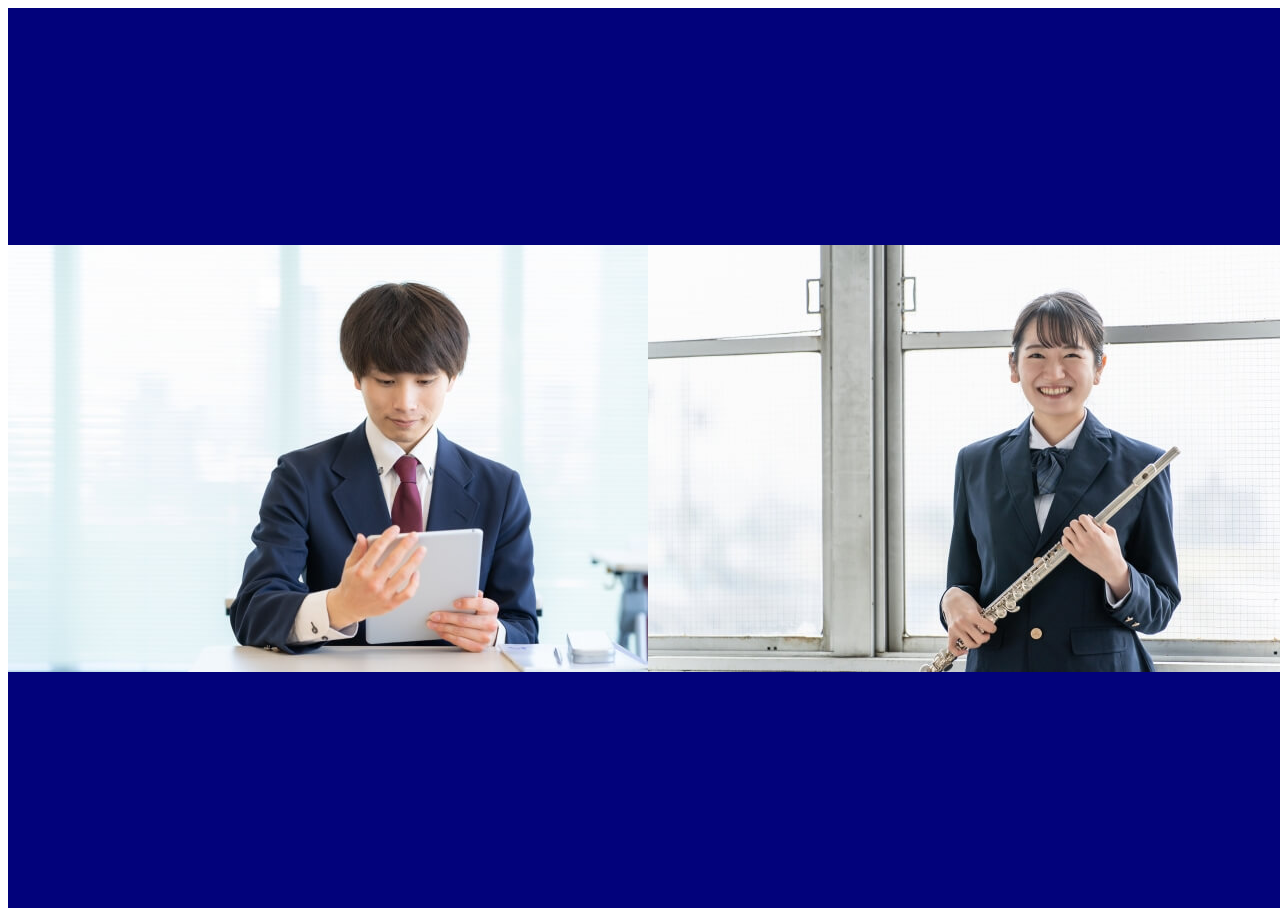
<file: door-animation/index.html>
<!DOCTYPE html>
<html lang="ja">
  <head>
    <meta charset="UTF-8" />
    <meta name="viewport" content="width=device-width, initial-scale=1.0" />
    <title>扉が開くアニメーション</title>
    <link rel="stylesheet" href="./styles.css" />
  </head>
  <body>
    <div class="wrapper">
      <div class="title__wrapper">
        <span class="title__sub">思い描く未来へ</span>
        <h1 class="title">DOOR</h1>
      </div>
      <div class="door__left">
        <img src="./images/32773631_s.jpg" alt="" />
      </div>
      <div class="door__right">
        <img src="./images/32810515_s.jpg" alt="" />
      </div>
    </div>
  </body>
</html>
</file>
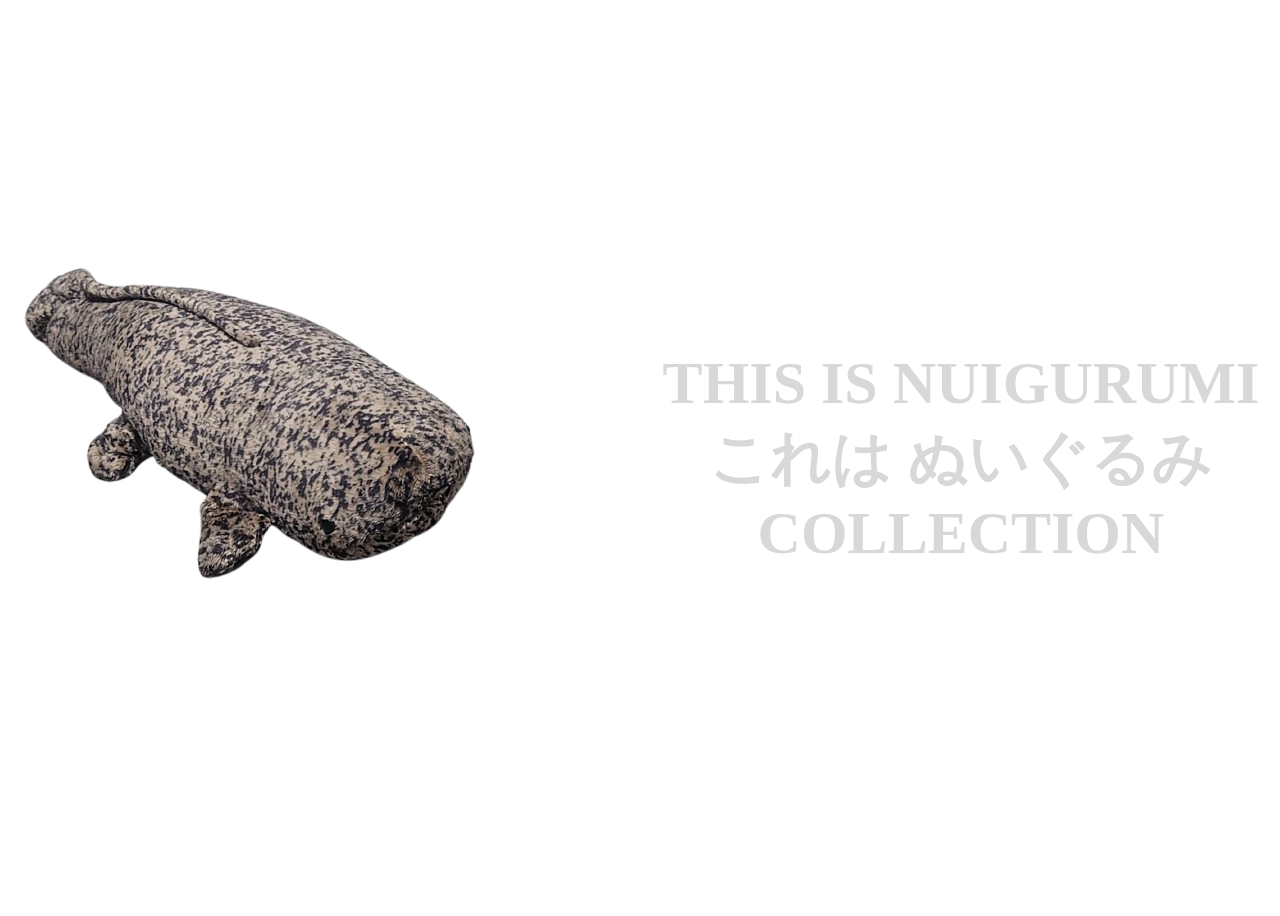
<file: text-animation/index.html>
<!DOCTYPE html>
<html lang="ja">
  <head>
    <meta charset="UTF-8" />
    <meta name="viewport" content="width=device-width, initial-scale=1.0" />
    <title>文字をなぞるアニメーション</title>
    <link rel="stylesheet" href="./styles.css" />
  </head>
  <body>
    <div class="wrapper">
      <div class="wrapper__img">
        <img src="./images/1-250810225250372-removebg-preview.png" alt="ぬいぐるみ" />
      </div>
      <div class="wrapper__text">
        <div class="text__under">
          <p class="text">
            <span class="text__line">THIS IS NUIGURUMI</span>
            <span class="text__line">これは ぬいぐるみ</span>
            <span class="text__line">COLLECTION</span>
          </p>
        </div>
        <div class="text__over">
          <p class="text">
            <span class="text__line">THIS IS NUIGURUMI</span>
            <span class="text__line">これは ぬいぐるみ</span>
            <span class="text__line">COLLECTION</span>
          </p>
        </div>
      </div>
    </div>
  </body>
</html>
</file>
<file: door-animation/styles.css>
.wrapper {
  position: relative;
  height: 100vh;
  width: 100vw;
  background-color: rgb(5, 5, 197);
  color: #fff;
  overflow: hidden;
}

.title__wrapper {
  position: absolute;
  top: 50%;
  left: 50%;
  transform: translate(-50%, -50%);
  text-align: center;
}

.title {
  font-size: 5rem;
}

.door__left,
.door__right {
  position: absolute;
  top: 0;
  width: 50%;
  height: 100%;
  display: grid;
  place-items: center;
}

.door__left > img,
.door__right > img {
  width: 100%;
  height: auto;
}

.door__left {
  left: 0;
  background-color: rgb(2, 2, 123);
  transform-origin: left center;
  animation: openLeft 1s ease forwards;
}

.door__right {
  right: 0;
  background-color: rgb(2, 2, 123);
  transform-origin: right center;
  animation: openRight 1s ease forwards;
}

@keyframes openLeft {
  0% {
    transform: perspective(800px) rotateY(0deg);
  }
  100% {
    transform: perspective(800px) rotateY(30deg);
  }
}

@keyframes openRight {
  0% {
    transform: perspective(800px) rotateY(0deg);
  }
  100% {
    transform: perspective(800px) rotateY(-30deg);
  }
}

@media screen and (max-width: 768px) {
  .title {
    font-size: 3rem;
  }

  @keyframes openLeft {
    0% {
      transform: perspective(800px) rotateY(0deg);
    }
    100% {
      transform: perspective(800px) rotateY(60deg);
    }
  }
  
  @keyframes openRight {
    0% {
      transform: perspective(800px) rotateY(0deg);
    }
    100% {
      transform: perspective(800px) rotateY(-60deg);
    }
  }
  
}
</file>
<file: text-animation/styles.css>
:root {
  --duration: 1s; /* 1行あたりの再生時間 */
}

.wrapper {
  display: flex;
  align-items: center;
  justify-content: center;
  gap: 20px;
  height: 100vh;
}

.wrapper__img,
.wrapper__text {
  flex: 1;
}

.text {
  margin: 0;
}

.text__under,
.text__over {
  font-size: 60px;
  font-weight: bold;
  grid-area: 1 / 1;
}

.wrapper__text {
  position: relative;
  display: grid;
  place-items: center;
  text-align: center;
}

.text__line {
  display: block;
}

.text__under .text__line{
  color: #d8d8d8;
}


.text__over .text__line {
  color: #000;
  clip-path: inset(0 100% 0 0);
  animation: reveal var(--duration) ease forwards;
}

.text__over .text__line:nth-child(1) { animation-delay: calc(var(--duration) * 0); }
.text__over .text__line:nth-child(2) { animation-delay: calc(var(--duration) * 1); }
.text__over .text__line:nth-child(3) { animation-delay: calc(var(--duration) * 2); }

/* クリップを開くアニメーション */
@keyframes reveal {
  from { clip-path: inset(0 100% 0 0); } /* 上0　右100％　下0　左0を切り取る */
  to   { clip-path: inset(0 0 0 0); }
}
</file>
